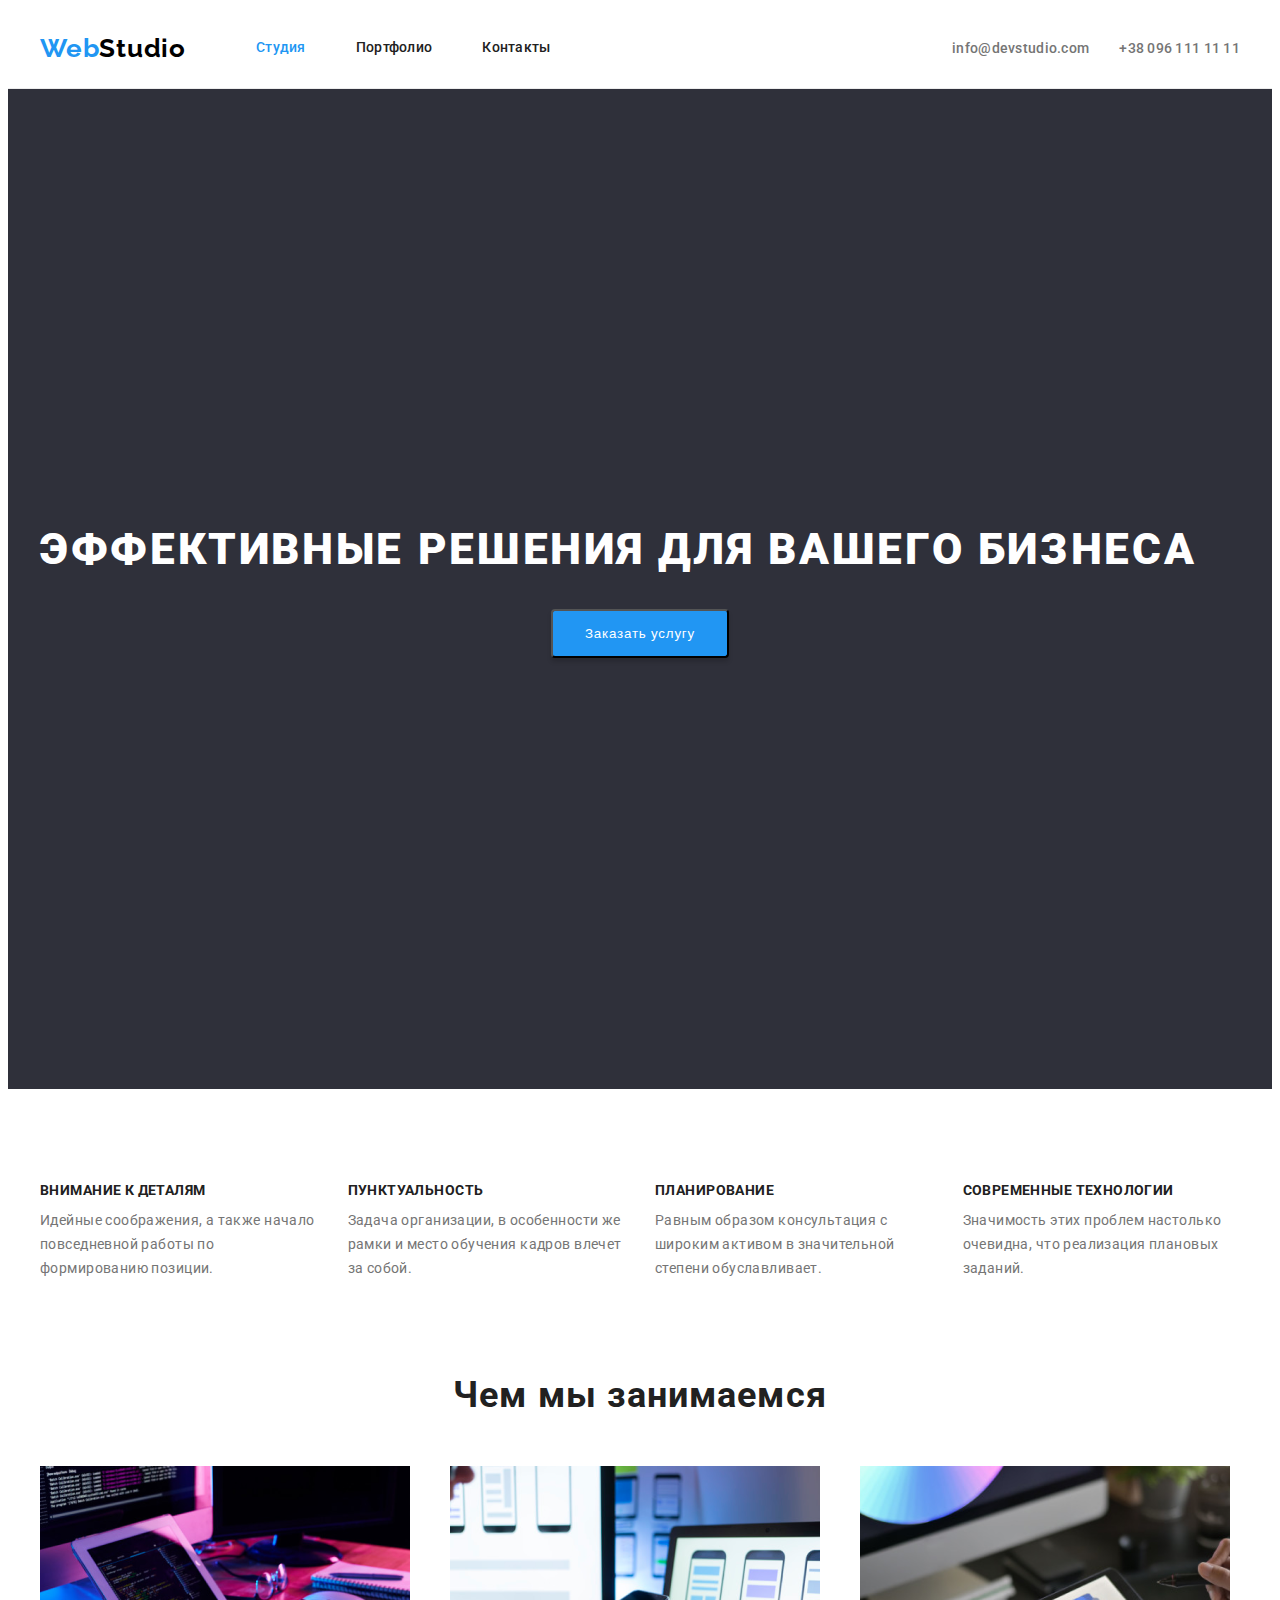
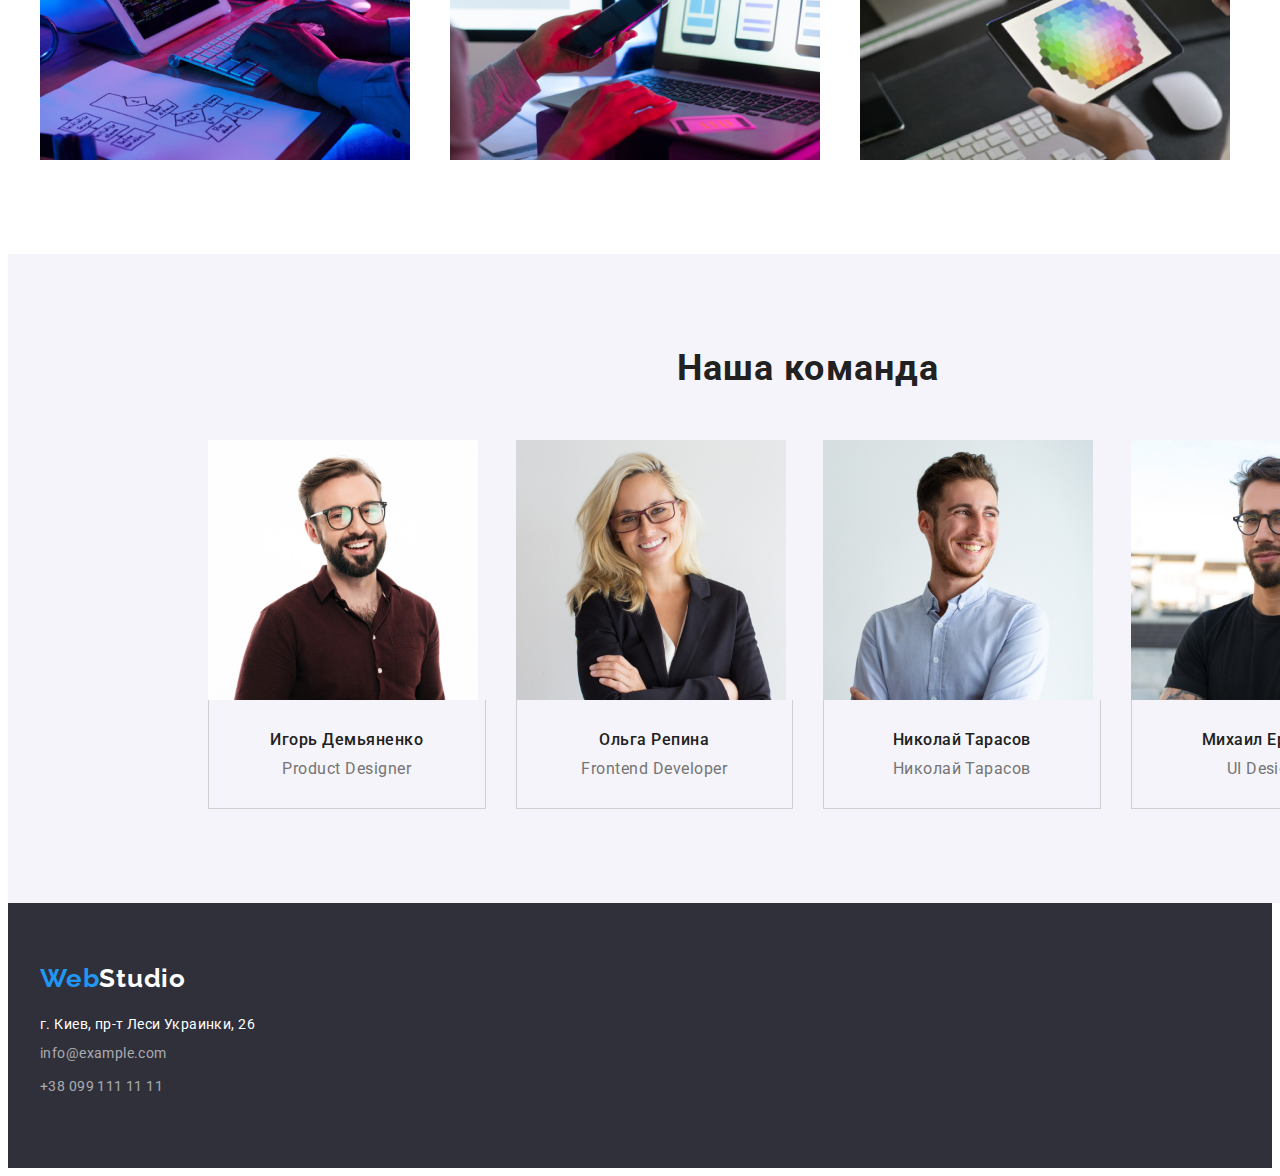
<file: index.html>
<!DOCTYPE html>
<html lang="ru">
  <head>
    <meta charset="UTF-8" />
    <meta http-equiv="X-UA-Compatible" content="IE=edge" />
    <meta name="viewport" content="width=device-width, initial-scale=1.0" />
    <title>Webstudio</title>
    <link rel="preconnect" href="https://fonts.googleapis.com" />
    <link rel="preconnect" href="https://fonts.gstatic.com" crossorigin />
    <link
      href="https://fonts.googleapis.com/css2?family=Raleway:wght@700&family=Roboto:wght@400;500;700;900&display=swap"
      rel="stylesheet"
    />
    <link
      rel="stylesheet"
      href="https://cdnjs.cloudflare.com/ajax/libs/modern-normalize/1.1.0/modern-normalize.min.css"
      integrity="sha512-wpPYUAdjBVSE4KJnH1VR1HeZfpl1ub8YT/NKx4PuQ5NmX2tKuGu6U/JRp5y+Y8XG2tV+wKQpNHVUX03MfMFn9Q=="
      crossorigin="anonymous"
      referrerpolicy="no-referrer"
    />
    <link rel="stylesheet" href="./css/style.css" />
  </head>
  <body>
    <!--header-->
    <header class="header">
      <div class="container header-container">
        <nav class="navigation">
          <a class="logo list link" href=""
            >Web<span class="logo-color-header">Studio</span></a
          >
          <ul class="menu list">
            <li class="menu-item">
              <a class="menu-link-current link" href="./index.html">Студия</a>
            </li>
            <li class="menu-item">
              <a class="menu-link link" href="./portfolio.html">Портфолио</a>
            </li>
            <li class="menu-item">
              <a class="menu-link link" href="">Контакты</a>
            </li>
          </ul>
        </nav>
        <ul class="adress-list list">
          <li class="adress-list-item">
            <a class="email-adress link" href="mailto:info@devstudio.com"
              >info@devstudio.com</a
            >
          </li>
          <li class="adress-list-item">
            <a class="phone-number link" href="tel:+380961111111"
              >+38 096 111 11 11</a
            >
          </li>
        </ul>
      </div>
    </header>
    <main>
      <!--hero-->
      <section class="hero">
        <div class="container">
          <h1 class="main-title">Эффективные решения для вашего бизнеса</h1>
          <button class="modl-btn" type="button">Заказать услугу</button>
        </div>
      </section>
      <!--Our advantages-->
      <section class="section-our">
        <div class="container">
          <ul class="our-list list">
            <li class="our-list-item">
              <h3 class="our-suptitle">Внимание к деталям</h3>
              <p class="our-list-text">
                Идейные соображения, а также начало повседневной работы по
                формированию позиции.
              </p>
            </li>
            <li class="our-list-item">
              <h3 class="our-suptitle">Пунктуальность</h3>
              <p class="our-list-text">
                Задача организации, в особенности же рамки и место обучения
                кадров влечет за собой.
              </p>
            </li>
            <li class="our-list-item">
              <h3 class="our-suptitle">Планирование</h3>
              <p class="our-list-text">
                Равным образом консультация с широким активом в значительной
                степени обуславливает.
              </p>
            </li>
            <li class="our-list-item">
              <h3 class="our-suptitle">Современные технологии</h3>
              <p class="our-list-text">
                Значимость этих проблем настолько очевидна, что реализация
                плановых заданий.
              </p>
            </li>
          </ul>
        </div>
      </section>
      <!--about-->
      <section class="about container">
        <div class="cotainer">
          <h2 class="about-title">Чем мы занимаемся</h2>
          <ul class="about-list list">
            <li class="about-item">
              <img
                class="about-img"
                src="./images/about/box-1.png"
                alt="печатает на клавиатуре"
                width="370"
                height="294"
              />
            </li>
            <li class="about-item">
              <img
                class="about-img"
                src="./images/about/box-2.png"
                alt="держит в руке смартфон"
                width="370"
                height="294"
              />
            </li>
            <li class="about-item">
              <img
                class="about-img"
                src="./images/about/box-3.png"
                alt="держит в руке планшет"
                width="370"
                height="294"
              />
            </li>
          </ul>
        </div>
      </section>
      <!--our team-->
      <section class="section-team">
        <div class="team-box container">
          <h2 class="title-team">Наша команда</h2>
          <ul class="team-list list">
            <li class="team-item">
              <img
                class="team-img"
                src="./images/our-team/img-1.jpg"
                alt="фото сотрудника"
                width="270"
                height="260"
              />
              <div class="team-item-subtitle">
                <h3 class="title-name">Игорь Демьяненко</h3>
                <p class="team-position" lang="en">Product Designer</p>
              </div>
            </li>
            <li class="team-item">
              <img
                class="team-img"
                src="./images/our-team/img-2.jpg"
                alt="фото сотрудника"
                width="270"
                height="260"
              />
              <div class="team-item-subtitle">
                <h3 class="title-name">Ольга Репина</h3>
                <p class="team-position" lang="en">Frontend Developer</p>
              </div>
            </li>
            <li class="team-item">
              <img
                class="team-img"
                src="./images/our-team/img-3.jpg"
                alt="фото сотрудника"
                width="270"
                height="260"
              />
              <div class="team-item-subtitle">
                <h3 class="title-name">Николай Тарасов</h3>
                <p class="team-position" lang="en">Николай Тарасов</p>
              </div>
            </li>
            <li class="team-item">
              <img
                class="team-img"
                src="./images/our-team/img-4.jpg"
                alt="фото сотрудника"
                width="270"
                height="260"
              />
              <div class="team-item-subtitle">
                <h3 class="title-name">Михаил Ермаков</h3>
                <p class="team-position" lang="en">UI Designer</p>
              </div>
            </li>
          </ul>
        </div>
      </section>
    </main>
    <!--Footer-->
    <footer class="footer">
      <div class="footer-container container">
        <div class="footer-logo-box">
          <a class="logo list link" href=""
            >Web<span class="logo-color-footer">Studio</span></a
          >
        </div>
        <address class="adress-list">
          <ul class="footer-list list">
            <li class="footer-item">
              <a
                class="map-link link"
                href="https://goo.gl/maps/KRb5rvEpRNCrVDz67"
                target="_blank"
                rel="noopener noreferrer"
              >
                г. Киев, пр-т Леси Украинки, 26
              </a>
            </li>
            <li class="footer-item">
              <a class="footer-email-adress link" href="mailto:info@example.com"
                >info@example.com</a
              >
            </li>
            <li class="footer-item">
              <a class="footer-phone-number link" href="tel:+380991111111"
                >+38 099 111 11 11</a
              >
            </li>
          </ul>
        </address>
      </div>
    </footer>
  </body>
</html>
</file>
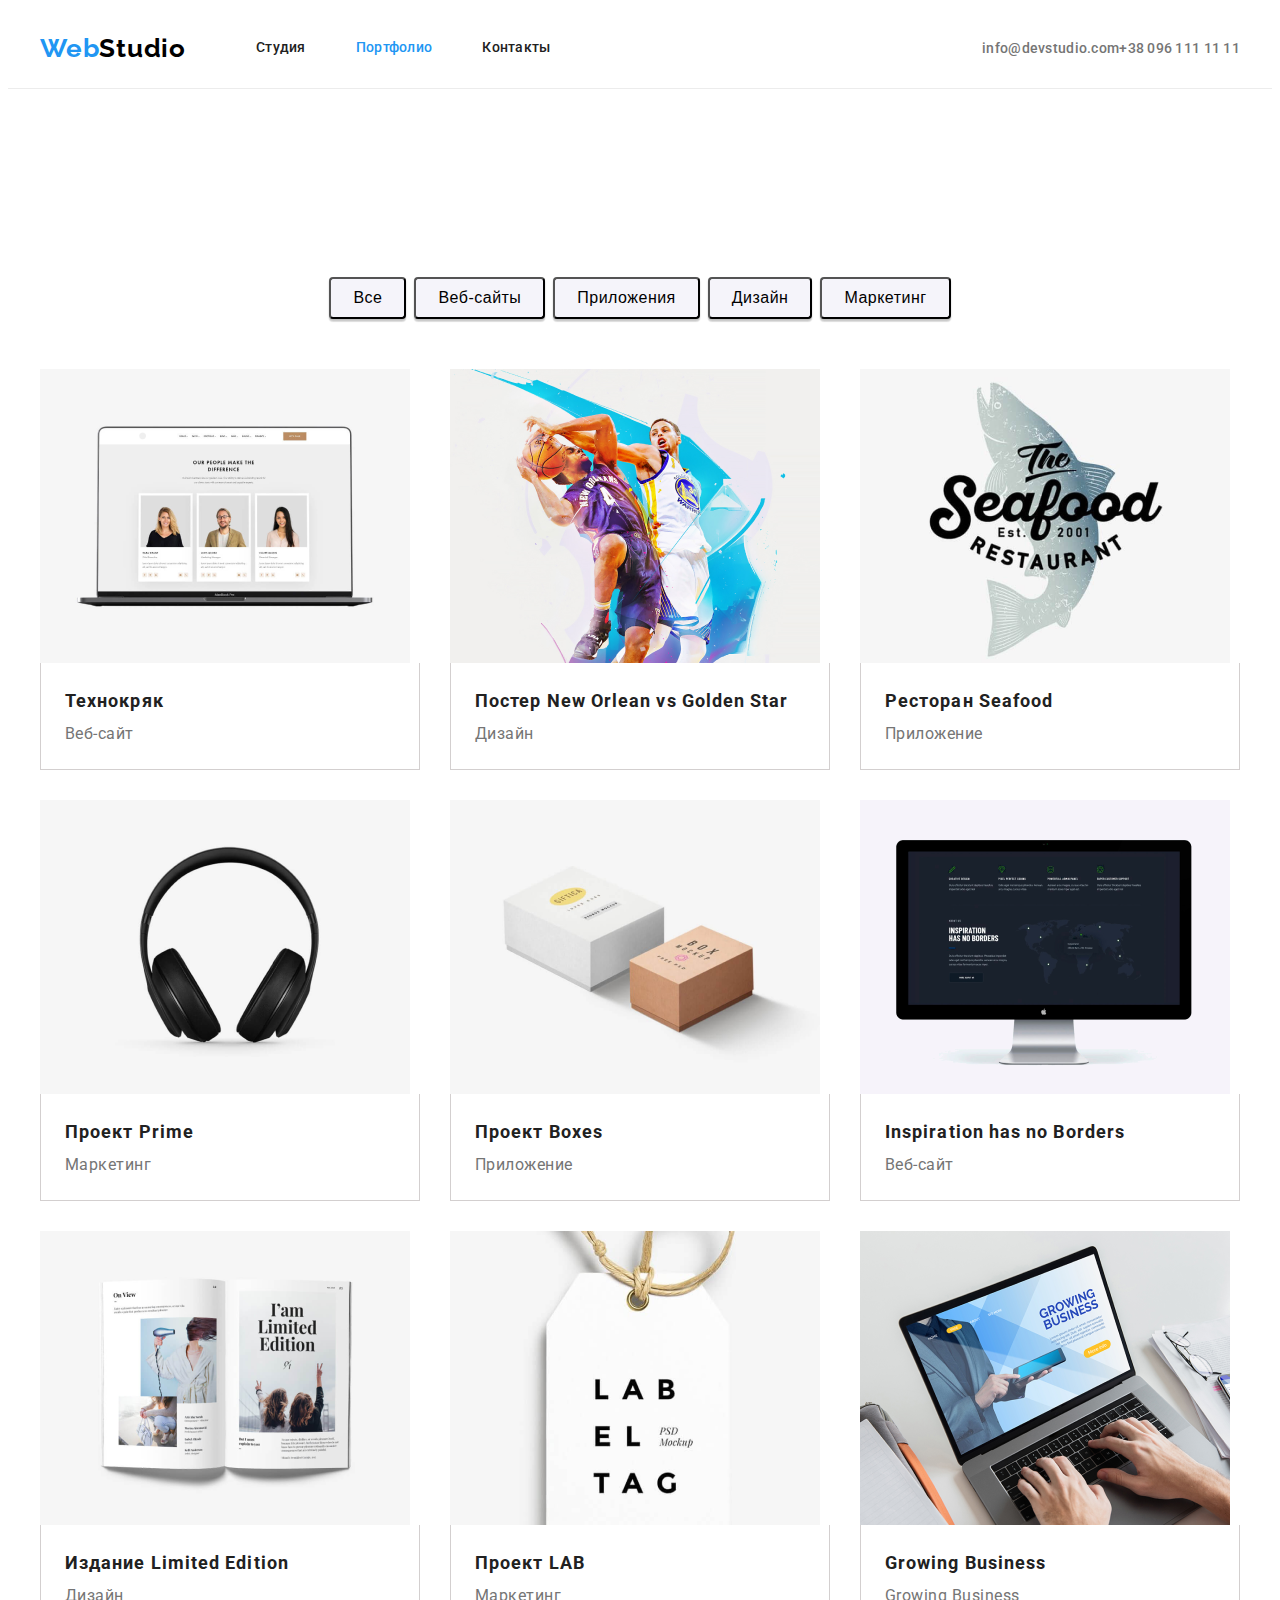
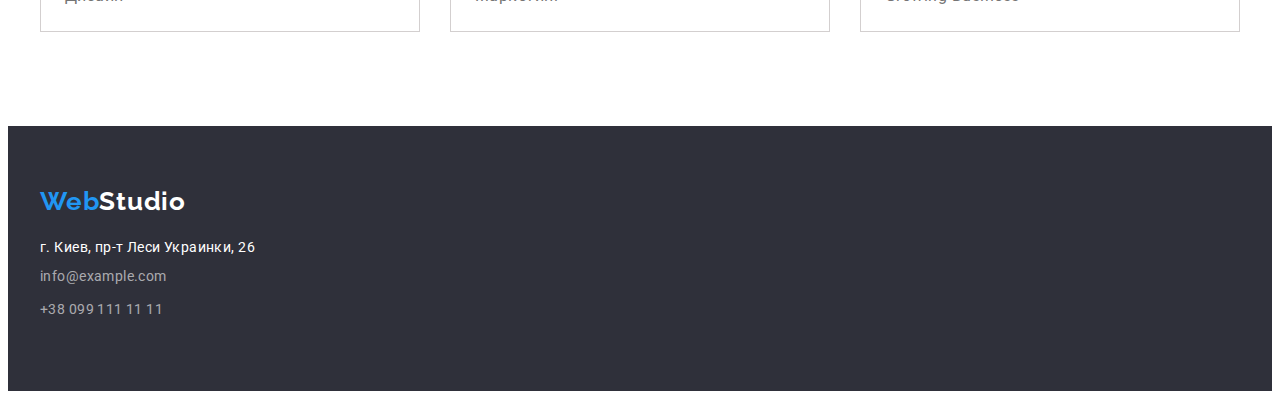
<file: portfolio.html>
<!DOCTYPE html>
<html lang="en">
  <head>
    <meta charset="UTF-8" />
    <meta http-equiv="X-UA-Compatible" content="IE=edge" />
    <meta name="viewport" content="width=device-width, initial-scale=1.0" />
    <title>Webstudio</title>
    <link rel="preconnect" href="https://fonts.googleapis.com" />
    <link rel="preconnect" href="https://fonts.gstatic.com" crossorigin />
    <link
      href="https://fonts.googleapis.com/css2?family=Raleway:wght@700&family=Roboto:wght@400;500;700;900&display=swap"
      rel="stylesheet"
    />
    <link
      rel="stylesheet"
      href="https://cdnjs.cloudflare.com/ajax/libs/modern-normalize/1.1.0/modern-normalize.min.css"
      integrity="sha512-wpPYUAdjBVSE4KJnH1VR1HeZfpl1ub8YT/NKx4PuQ5NmX2tKuGu6U/JRp5y+Y8XG2tV+wKQpNHVUX03MfMFn9Q=="
      crossorigin="anonymous"
      referrerpolicy="no-referrer"
    />
    <link rel="stylesheet" href="./css/style.css" />
  </head>
  <body>
    <!--header-->
    <header class="header section">
      <div class="container header-container">
        <nav class="navigation">
          <a class="logo list link" href=""
            >Web<span class="logo-color-header">Studio</span></a
          >
          <ul class="menu list">
            <li class="menu-item">
              <a class="menu-link link" href="./index.html">Студия</a>
            </li>
            <li class="menu-item">
              <a class="menu-link-current link" href="./portfolio.html"
                >Портфолио</a
              >
            </li>
            <li class="menu-item">
              <a class="menu-link link" href="">Контакты</a>
            </li>
          </ul>
        </nav>
        <ul class="adress-list list">
          <li>
            <a class="email-adress link" href="mailto:info@devstudio.com"
              >info@devstudio.com</a
            >
          </li>
          <li>
            <a class="phone-number link" href="tel:+380961111111"
              >+38 096 111 11 11</a
            >
          </li>
        </ul>
      </div>
    </header>
    <!--Hero-->
    <main>
      <section class="portfolio-section">
        <div class="container">
          <div class="portfolio-navigation">
            <ul class="portfolio-list list">
              <li class="portfolio-list-item">
                <button class="portfolio-btn" type="button">Все</button>
              </li>
              <li class="portfolio-list-item">
                <button class="portfolio-btn" type="button">Веб-сайты</button>
              </li>
              <li class="portfolio-list-item">
                <button class="portfolio-btn" type="button">Приложения</button>
              </li>
              <li class="portfolio-list-item">
                <button class="portfolio-btn" type="button">Дизайн</button>
              </li>
              <li class="portfolio-list-item">
                <button class="portfolio-btn" type="button">Маркетинг</button>
              </li>
            </ul>
          </div>
          <ul class="product-list list">
            <li class="portfolio-img">
              <a class="portfolio-img-link link" href="">
                <img
                  src="./images/portfolio/portfolio-1.jpg"
                  alt="Ноутбук"
                  width="370"
                  height="294"
                />
                <div class="portfolio-img-item">
                  <h3 class="suptitle-portfolio">Технокряк</h3>
                  <p class="subtitle-portfolio">Веб-сайт</p>
                </div>
              </a>
            </li>
            <li class="portfolio-img">
              <a class="portfolio-img-link link" href="">
                <img
                  src="./images/portfolio/portfolio-2.jpg"
                  alt="Баскетбол"
                  width="370"
                  height="294"
                />
                <div class="portfolio-img-item">
                  <h3 class="suptitle-portfolio">
                    Постер New Orlean vs Golden Star
                  </h3>
                  <p class="subtitle-portfolio">Дизайн</p>
                </div>
              </a>
            </li>
            <li class="portfolio-img">
              <a class="portfolio-img-link link" href="">
                <img
                  src="./images/portfolio/portfolio-3.jpg"
                  alt="Логотип"
                  width="370"
                  height="294"
                />
                <div class="portfolio-img-item">
                  <h3 class="suptitle-portfolio">Ресторан Seafood</h3>
                  <p class="subtitle-portfolio">Приложение</p>
                </div>
              </a>
            </li>
            <li class="portfolio-img">
              <a class="portfolio-img-link link" href="">
                <img
                  src="./images/portfolio/portfolio-4.jpg"
                  alt="Наушники"
                  width="370"
                  height="294"
                />
                <div class="portfolio-img-item">
                  <h3 class="suptitle-portfolio">Проект Prime</h3>
                  <p class="subtitle-portfolio">Маркетинг</p>
                </div>
              </a>
            </li>
            <li class="portfolio-img">
              <a class="portfolio-img-link link" href="">
                <img
                  src="./images/portfolio/portfolio-5.jpg"
                  alt="Коробки"
                  width="370"
                  height="294"
                />
                <div class="portfolio-img-item">
                  <h3 class="suptitle-portfolio">Проект Boxes</h3>
                  <p class="subtitle-portfolio">Приложение</p>
                </div>
              </a>
            </li>
            <li class="portfolio-img">
              <a class="portfolio-img-link link" href=""
                ><img
                  src="./images/portfolio/portfolio-6.jpg"
                  alt="Монитор"
                  width="370"
                  height="294"
                />
                <div class="portfolio-img-item">
                  <h3 class="suptitle-portfolio">Inspiration has no Borders</h3>
                  <p class="subtitle-portfolio">Веб-сайт</p>
                </div>
              </a>
            </li>
            <li class="portfolio-img">
              <a class="portfolio-img-link link" href="">
                <img
                  src="./images/portfolio/portfolio-7.jpg"
                  alt="Книга"
                  width="370"
                  height="294"
                />
                <div class="portfolio-img-item">
                  <h3 class="suptitle-portfolio">Издание Limited Edition</h3>
                  <p class="subtitle-portfolio">Дизайн</p>
                </div>
              </a>
            </li>
            <li class="portfolio-img">
              <a class="portfolio-img-link link" href="">
                <img
                  src="./images/portfolio/portfolio-8.jpg"
                  alt="Бирка"
                  width="370"
                  height="294"
                />
                <div class="portfolio-img-item">
                  <h3 class="suptitle-portfolio">Проект LAB</h3>
                  <p class="subtitle-portfolio">Маркетинг</p>
                </div>
              </a>
            </li>
            <li class="portfolio-img">
              <a class="portfolio-img-link link" href="">
                <img
                  src="./images/portfolio/portfolio-9.jpg"
                  alt="Ноутбук"
                  width="370"
                  height="294"
                />
                <div class="portfolio-img-item">
                  <h3 class="suptitle-portfolio">Growing Business</h3>
                  <p class="subtitle-portfolio">Growing Business</p>
                </div>
              </a>
            </li>
          </ul>
        </div>
      </section>
    </main>
    <!--Footer-->
    <footer class="footer">
      <div class="footer-container container">
        <div class="footer-logo-box">
          <a class="logo list link" href=""
            >Web<span class="logo-color-footer">Studio</span></a
          >
        </div>
        <address class="adress-list">
          <ul class="footer-list list">
            <li class="footer-item">
              <a
                class="map-link link"
                href="https://goo.gl/maps/KRb5rvEpRNCrVDz67"
                target="_blank"
                rel="noopener noreferrer"
              >
                г. Киев, пр-т Леси Украинки, 26
              </a>
            </li>
            <li class="footer-item">
              <a class="footer-email-adress link" href="mailto:info@example.com"
                >info@example.com</a
              >
            </li>
            <li class="footer-item">
              <a class="footer-phone-number link" href="tel:+380991111111"
                >+38 099 111 11 11</a
              >
            </li>
          </ul>
        </address>
      </div>
    </footer>
  </body>
</html>
</file>
<file: css/style.css>
.link {
  text-decoration: none;
}

.list {
  list-style: none;
}

body {
  font-family: "Roboto", sans-serif;
  color: #212121;
}

h1,
h2,
h3,
p {
  margin-top: 0;
  margin-bottom: 0;
}

ul,
ol {
  margin-top: 0;
  margin-bottom: 0;
  padding-left: 0;
}

img {
  display: block;
}

/*-----COMPONENTS-----*/

.logo-color-footer {
  color: white;
}

.logo-color-header {
  color: black;
}

.footer {
  background-color: #2f303a;
}

.menu-link-current {
  font-weight: 500;
  font-size: 14px;
  line-height: 1.14;
  letter-spacing: 0.02em;
  color: #2196f3;
}

.section {
  margin-bottom: 94px;
}

.container {
  width: 1200px;
  padding-left: 15px;
  padding-right: 15px;
  margin-left: auto;
  margin-right: auto;
}

/*-----/COMPONENTS-----*/

/*-----HEADER-----*/

.header {
  border-bottom: 1px solid #ececec;
}

.menu {
  display: flex;
}
.navigation {
  display: flex;
  align-items: center;
}

.header-container {
  display: flex;
  align-items: center;
}

.logo {
  font-family: "Raleway", sans-serif;
  font-weight: 700;
  font-size: 26px;
  line-height: 1.19;
  letter-spacing: 0.03em;

  color: #2196f3;
  margin-right: 70px;
}

.menu-link-current,
.menu-link {
  display: block;
  padding-top: 32px;
  padding-bottom: 32px;
}

.menu-item:not(:last-child) {
  margin-right: 50px;
}

.adress-list {
  display: flex;
  margin-left: auto;
}

.menu-link {
  font-weight: 500;
  font-size: 14px;
  line-height: 1.14;
  letter-spacing: 0.02em;
  color: #212121;
}

.menu-link:hover,
.menu-link:focus {
  color: #2196f3;
}

.adress-list-item:not(:last-child) {
  margin-right: 30px;
}

.email-adress {
  font-weight: 500;
  font-size: 14px;
  line-height: 1.14;
  letter-spacing: 0.02em;
  color: #757575;
}

.email-adress:hover,
.email-adress:focus {
  color: #2196f3;
}

.phone-number {
  font-weight: 500;
  font-size: 14px;
  line-height: 1.14;
  letter-spacing: 0.02em;
  color: #757575;
}

.phone-number:hover,
.phone-number:focus {
  color: #2196f3;
}

/*-----/HEADER-----*/

/*------HERO-----*/

.hero {
  height: 600px;
  background-color: #2f303a;
  margin-left: auto;
  margin-right: auto;
  display: flex;
  justify-content: center;
  align-items: center;
  padding-top: 200px;
  padding-bottom: 200px;
}

.main-title {
  font-weight: 900;
  font-size: 44px;
  line-height: 1.36;
  max-width: max-content;
  text-align: center;
  letter-spacing: 0.06em;
  text-transform: uppercase;
  margin-bottom: 30px;
  color: #ffffff;
}

.modl-btn {
  line-height: 1.88;
  display: flex;
  align-items: center;
  text-align: center;
  letter-spacing: 0.06em;
  color: #ffffff;

  background: #2196f3;
  box-shadow: 0px 4px 4px rgba(0, 0, 0, 0.15);
  border-radius: 4px;
  padding: 10px 32px;
  margin-left: auto;
  margin-right: auto;
  cursor: pointer;
}

.modl-btn:hover,
.modl-btn:focus {
  background-color: #188ce8;
}

/*-----/HERO-----*/

/*-----OUR ADVANTAGES*/

.section-our {
  padding-top: 94px;
  padding-bottom: 94px;
}

.our-list {
  display: flex;
  margin-top: -30px;
  margin-left: -30px;
}

.our-list-item {
  flex-basis: calc((100% - 90px) / 3);
  margin-top: 30px;
  margin-left: 30px;
}

.our-suptitle {
  font-weight: 700;
  font-size: 14px;
  line-height: 1.14;
  letter-spacing: 0.03em;
  text-transform: uppercase;
  margin-bottom: 10px;
}

.our-list-text {
  font-weight: 400;
  font-size: 14px;
  line-height: 1.71;
  letter-spacing: 0.03em;

  color: #757575;
}

/*-----/OUR ADVANTAGES-----*/

/*-----ABOUT-----*/

.about {
  padding-bottom: 94px;
}

.about-title {
  font-weight: 700;
  font-size: 36px;
  line-height: 1.16;
  text-align: center;
  letter-spacing: 0.03em;
  margin-bottom: 50px;
}
.about-list {
  display: flex;
  flex-wrap: wrap;
  margin-top: -30px;
  margin-left: -30px;
}

.about-item {
  flex-basis: calc((100% - 90px) / 3);
  margin-top: 30px;
  margin-left: 30px;
}

/*-----/ABOUT-----*/

/*-----OUR TEAM-----*/

.section-team {
  width: 1600px;
  margin-left: auto;
  margin-right: auto;
  padding-top: 94px;
  padding-bottom: 94px;
  background-color: #f5f4fa;
}

.team-list {
  display: flex;
  flex-wrap: wrap;
  margin-top: -30px;
  margin-left: -30px;
}

.team-item {
  flex-basis: calc((100% - 120px) / 4);
  margin-top: 30px;
  margin-left: 30px;
}

.team-item-subtitle {
  padding-top: 30px;
  padding-bottom: 30px;
  border-bottom: 1px solid #d3cfcf;
  border-left: 1px solid #d3cfcf;
  border-right: 1px solid #d3cfcf;
}

.title-team {
  font-weight: 700;
  font-size: 36px;
  line-height: 1.16;
  letter-spacing: 0.03em;
  text-align: center;
  margin-bottom: 50px;
}

.title-name {
  font-weight: 500;
  font-size: 16px;
  line-height: 1.19;
  text-align: center;
  letter-spacing: 0.03em;
  margin-bottom: 10px;
}

.team-position {
  font-weight: 400;
  font-size: 16px;
  line-height: 1.19;
  text-align: center;
  letter-spacing: 0.03em;
  color: #757575;
}

/*-----/OUR TEAM-----*/

/*-----FOOTER-----*/

.footer {
  padding-top: 60px;
  padding-bottom: 60px;
}

.footer-logo-box {
  margin-bottom: 20px;
}

.footer-item {
  margin-bottom: 9px;
}

.map-link {
  font-style: normal;
  font-weight: 400;
  font-size: 14px;
  line-height: 1.71x;

  letter-spacing: 0.03em;

  color: #ffffff;
}

.footer-email-adress {
  font-style: normal;
  font-weight: 400;
  font-size: 14px;
  line-height: 1.71;

  letter-spacing: 0.03em;

  color: rgba(255, 255, 255, 0.6);
}

.footer-phone-number {
  font-style: normal;
  font-weight: 400;
  font-size: 14px;
  line-height: 1.71;

  letter-spacing: 0.03em;

  color: rgba(255, 255, 255, 0.6);
}

/*-----/FOOTER-----*/

/*-----PORTFOLIO-----*/

.portfolio-section {
  padding-top: 94px;
  padding-bottom: 94px;
}

.portfolio-list {
  display: flex;
  justify-content: center;
  margin-bottom: 50px;
}

.portfolio-list-item:not(:last-child) {
  margin-right: 8px;
}
.portfolio-btn {
  box-shadow: 0px 3px 1px rgba(0, 0, 0, 0.1), 0px 1px 2px rgba(0, 0, 0, 0.08),
    0px 2px 2px rgba(0, 0, 0, 0.12);
  border-radius: 4px;
  font-weight: 500;
  font-size: 16px;
  line-height: 1.62;
  background-color: #f5f4fa;
  text-align: center;
  letter-spacing: 0.03em;
  padding: 6px 22px;
  cursor: pointer;
}

.portfolio-btn:hover,
.portfolio-btn:focus {
  background: #2196f3;
  color: #fff;
}

.product-list {
  display: flex;
  flex-wrap: wrap;
  margin-top: -30px;
  margin-left: -30px;
}

.portfolio-img {
  flex-basis: calc((100% - 90px) / 3);
  margin-top: 30px;
  margin-left: 30px;
}

.portfolio-img-item {
  padding: 20px 24px;
  border-bottom: 1px solid #d3cfcf;
  border-left: 1px solid #d3cfcf;
  border-right: 1px solid #d3cfcf;
}

.suptitle-portfolio {
  font-weight: 700;
  font-size: 18px;
  line-height: 2;
  letter-spacing: 0.06em;
  color: #212121;
}

.subtitle-portfolio {
  font-weight: 400;
  font-size: 16px;
  line-height: 1.88;
  letter-spacing: 0.03em;
  color: #757575;
}

/*-----/PORTFOLIO-----*/
</file>
